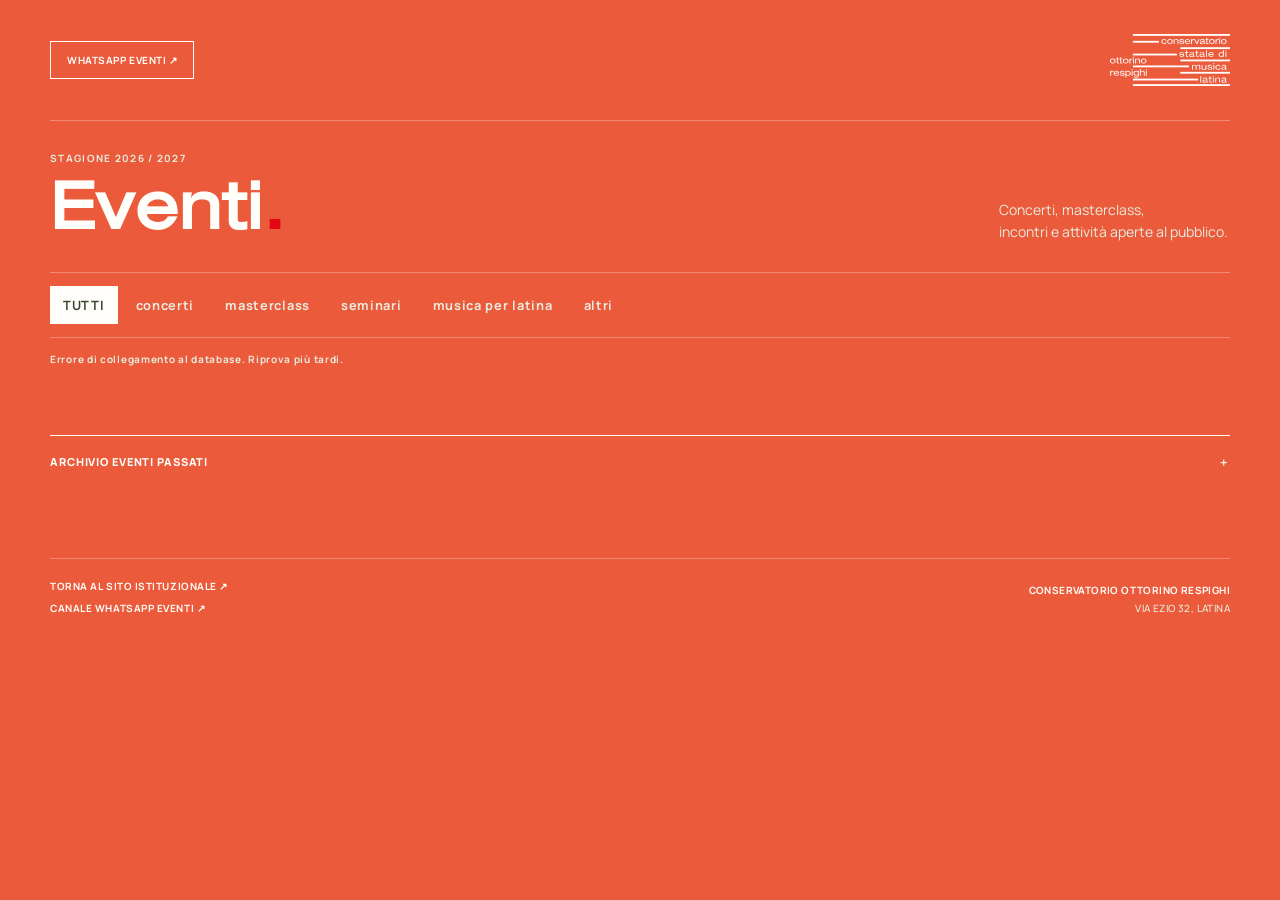
<file: index.html>
<!doctype html>
<html lang="it">
<head>
  <meta charset="utf-8">
  <meta name="viewport" content="width=device-width, initial-scale=1">
  <meta name="theme-color" content="#4a5a3f">
  <meta name="description" content="Concerti, masterclass, seminari e appuntamenti del Conservatorio Ottorino Respighi di Latina.">
  <title>Eventi — Conservatorio Ottorino Respighi</title>
  <link rel="preconnect" href="https://fonts.googleapis.com">
  <link rel="preconnect" href="https://fonts.gstatic.com" crossorigin>
  <link href="https://fonts.googleapis.com/css2?family=DM+Mono:wght@400;500&family=Manrope:wght@400;500;600;700;800&display=swap" rel="stylesheet">
  <link rel="stylesheet" href="style.css?v=20261125-whatsapp-v2">
</head>
<body>
  <div class="page-shell">
    <header class="site-header">
      <a class="institution-link whatsapp-button" href="https://whatsapp.com/channel/0029Vb7EGZfBqbqzpupgpD1J" target="_blank" rel="noopener noreferrer" aria-label="Apri il canale WhatsApp Eventi">WHATSAPP EVENTI ↗</a>
      <a class="wordmark" href="./" aria-label="Eventi Conservatorio Respighi">
        <img src="logo-respighi.svg" alt="Conservatorio Ottorino Respighi" class="site-logo">
      </a>
    </header>

    <main>
      <section class="intro">
        <p class="eyebrow">STAGIONE 2026 / 2027</p>
        <div class="intro-line">
          <h1>Eventi<span>.</span></h1>
          <p class="intro-note">Concerti, masterclass,<br>incontri e attività aperte al pubblico.</p>
        </div>
      </section>

      <section class="toolbar" aria-label="Navigazione eventi">
        <div class="filters" id="filters" aria-label="Filtra per categoria">
          <button class="filter-button active" data-category="Tutti" type="button">TUTTI</button>
          <button class="filter-button" data-category="Concerti" type="button">CONCERTI</button>
          <button class="filter-button" data-category="Masterclass" type="button">MASTERCLASS</button>
          <button class="filter-button" data-category="Seminari" type="button">SEMINARI</button>
          <button class="filter-button" data-category="Musica per Latina" type="button">musica per latina</button>
          <button class="filter-button" data-category="Altri eventi" type="button">ALTRI</button>
        </div>
      </section>

      <div class="status-line" id="status" role="status">Caricamento degli eventi…</div>

      <section id="feed-view" class="feed-view" aria-live="polite">
        <div id="events-list"></div>
        <div class="empty-state hidden" id="empty-state">
          <span class="empty-mark">—</span>
          <p>Non ci sono eventi da mostrare in questa selezione.</p>
        </div>
      </section>

      <section class="archive-section">
        <button class="archive-toggle" id="archive-toggle" type="button" aria-expanded="false">
          <span>ARCHIVIO EVENTI PASSATI</span><span id="archive-symbol">＋</span>
        </button>
        <div class="archive-content hidden" id="archive-content">
          <div id="archive-list"></div>
          <p class="archive-note">Gli eventi passati restano consultabili nell'archivio.</p>
        </div>
      </section>
    </main>

    <footer class="site-footer">
      <div class="footer-links">
        <a href="https://www.conslatina.it/" target="_blank" rel="noopener">TORNA AL SITO ISTITUZIONALE ↗</a>
        <a class="whatsapp-footer-link" href="https://whatsapp.com/channel/0029Vb7EGZfBqbqzpupgpD1J" target="_blank" rel="noopener noreferrer">CANALE WHATSAPP EVENTI ↗</a>
      </div>
      <div>
        <strong>CONSERVATORIO OTTORINO RESPIGHI</strong>
        <span>VIA EZIO 32, LATINA</span>
      </div>
    </footer>
  </div>
  <script src="config.js"></script>
  <script src="script.js"></script>
</body>
</html>
</file>
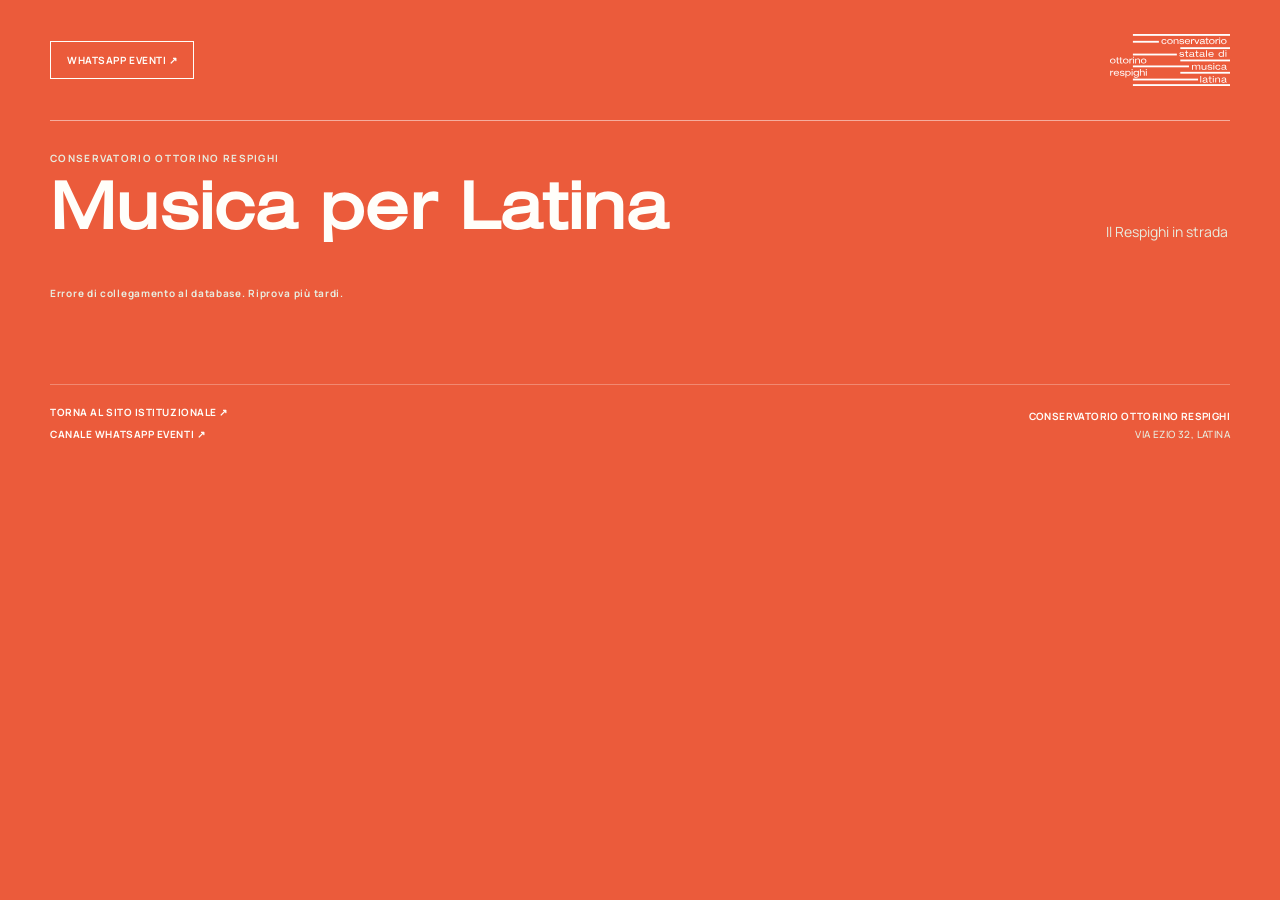
<file: musica-per-latina/index.html>
<!doctype html>
<html lang="it">
<head>
  <meta charset="utf-8">
  <meta name="viewport" content="width=device-width, initial-scale=1">
  <meta name="theme-color" content="#EB5B3B">
  <meta name="description" content="Musica per Latina — Il Respighi in strada.">
  <title>Musica per Latina — Conservatorio Ottorino Respighi</title>
  <link rel="preconnect" href="https://fonts.googleapis.com">
  <link rel="preconnect" href="https://fonts.gstatic.com" crossorigin>
  <link href="https://fonts.googleapis.com/css2?family=DM+Mono:wght@400;500&family=Manrope:wght@400;500;600;700;800&display=swap" rel="stylesheet">
  <link rel="stylesheet" href="../style.css?v=20261125-whatsapp-v2">
</head>
<body class="series-page">
  <div class="page-shell">
    <header class="site-header">
      <a class="institution-link whatsapp-button" href="https://whatsapp.com/channel/0029Vb7EGZfBqbqzpupgpD1J" target="_blank" rel="noopener noreferrer" aria-label="Apri il canale WhatsApp Eventi">WHATSAPP EVENTI ↗</a>
      <a class="wordmark" href="./" aria-label="Musica per Latina">
        <img src="../logo-respighi.svg" alt="Conservatorio Ottorino Respighi" class="site-logo">
      </a>
    </header>

    <main>
      <section class="intro">
        <p class="eyebrow">CONSERVATORIO OTTORINO RESPIGHI</p>
        <div class="intro-line">
          <h1>Musica per Latina</h1>
          <p class="intro-note">Il Respighi in strada</p>
        </div>
      </section>

      <div class="status-line" id="status" role="status">Caricamento degli eventi…</div>
      <section id="feed-view" class="feed-view" aria-live="polite">
        <div id="events-list"></div>
        <div class="empty-state hidden" id="empty-state">
          <span class="empty-mark">—</span>
          <p>Non ci sono eventi in programma.</p>
        </div>
      </section>
    </main>

    <footer class="site-footer">
      <div class="footer-links">
        <a href="https://www.conslatina.it/" target="_blank" rel="noopener">TORNA AL SITO ISTITUZIONALE ↗</a>
        <a class="whatsapp-footer-link" href="https://whatsapp.com/channel/0029Vb7EGZfBqbqzpupgpD1J" target="_blank" rel="noopener noreferrer">CANALE WHATSAPP EVENTI ↗</a>
      </div>
      <div>
        <strong>CONSERVATORIO OTTORINO RESPIGHI</strong>
        <span>VIA EZIO 32, LATINA</span>
      </div>
    </footer>
  </div>
  <script src="../config.js"></script>
  <script>
    window.EVENTS_CONFIG = {
      ...(window.EVENTS_CONFIG || {}),
      sheetName: "Musica per Latina",
      shareUrl: "https://eventirespighi-ui.github.io/eventi-respighi/musica-per-latina/",
      logoUrl: "../logo-respighi.svg",
      showCategory: false,
      showShareCategory: false,
      previewEvents: [{
        id: "MPL-PREVIEW-1",
        published: "SI",
        date: "2027-01-15",
        startTime: "18:00",
        endTime: "19:30",
        title: "Titolo dell’evento",
        subtitle: "Sottotitolo dell’evento",
        description: "Breve descrizione dell’appuntamento. Questo testo si apre dal pulsante Descrizione.",
        location: "Luogo da definire"
      }]
    };
  </script>
  <script src="../script.js"></script>
</body>
</html>
</file>
<file: style.css>
:root {
  --green: #EB5B3B;
  --green-deep: #394632;
  --white: #fffefa;
  --white-soft: #e8ecdf;
  --ink-on-accent: #FFFFFF;
  --line: rgba(255,254,250,.28);
  --red: #E30613;
  --sans: "Manrope", Arial, sans-serif;
  --extended: "Helvetica Neue LT Pro Extended", "Helvetica Neue", Arial, sans-serif;
}
@font-face {
  font-family: "Helvetica Neue LT Pro Extended";
  src: url("assets/fonts/HelveticaNeueLTProEx.otf") format("opentype");
  font-style: normal;
  font-weight: 400;
  font-display: swap;
}
* { box-sizing: border-box; }
html { scroll-behavior: smooth; }
body { margin: 0; background: var(--green); color: var(--white); font-family: var(--sans); -webkit-font-smoothing: antialiased; }
button, a { font: inherit; }
button { color: inherit; }
.page-shell { width: min(1180px, calc(100% - 72px)); margin: 0 auto; }
.site-header { min-height: 66px; display: flex; align-items: center; justify-content: space-between; gap: 20px; border-bottom: 1px solid var(--line); }
.wordmark { display: flex; flex-direction: column; gap: 1px; color: var(--white); text-decoration: none; font-family: var(--sans); font-size: 9px; line-height: 1.35; letter-spacing: .09em; }
.wordmark strong { font-family: var(--sans); font-size: 13px; letter-spacing: .035em; font-weight: 800; }
.institution-link, .site-footer a { color: var(--white); text-decoration: none; font: 700 10px var(--sans); letter-spacing: .055em; }.institution-link:hover, .site-footer a:hover { color: var(--red); }.whatsapp-button { display: inline-flex; align-items: center; justify-content: center; padding: 11px 16px; border: 1px solid var(--white); background: transparent; color: var(--white); transition: background-color .2s ease, color .2s ease; }.institution-link.whatsapp-button { color: var(--white); }.institution-link.whatsapp-button:hover, .institution-link.whatsapp-button:focus-visible, .institution-link.whatsapp-button:active { background: var(--white); color: var(--green-deep); }
.site-footer .footer-links { display: flex; flex-direction: column; align-items: flex-start; align-self: flex-start; gap: 8px; text-align: left; }
.intro { padding: 30px 0 26px; }
.eyebrow, .event-category, .status-line, .archive-toggle, .archive-note { font-family: var(--sans); }
.eyebrow { color: var(--white-soft); font-size: 10px; font-weight: 700; letter-spacing: .13em; margin: 0 0 20px; }
.intro-line { display: flex; justify-content: space-between; align-items: flex-end; gap: 24px; }
h1 { margin: 0; font-size: clamp(42px, 6vw, 64px); line-height: .95; letter-spacing: .02em; font-weight: 800; }
h1 { font-family: var(--extended); }
h1 span { color: var(--red); }
.intro-note { margin: 0 2px 3px 0; color: var(--white-soft); font-size: 14px; line-height: 1.55; }
.toolbar { display: flex; justify-content: space-between; align-items: center; gap: 20px; padding: 13px 0; border-top: 1px solid var(--line); border-bottom: 1px solid var(--line); }
.filters { display: flex; flex-wrap: wrap; gap: 5px; }
.filter-button { border: 1px solid transparent; background: transparent; padding: 9px 12px; cursor: pointer; font: 700 clamp(11px, 1vw, 13px) var(--sans); letter-spacing: .055em; }
.filter-button.active { border-color: var(--white); background: var(--white); color: var(--green-deep); }
.filter-button { color: var(--white-soft); } :root.music-per-latina-theme { --green: #3d63ea; }
.filter-button:hover { border-color: var(--white); color: var(--white); }
.filter-button.active:hover { color: var(--green-deep); }
.filter-button[data-category="Concerti"], .filter-button[data-category="Masterclass"], .filter-button[data-category="Seminari"], .filter-button[data-category="Altri eventi"] {  text-transform: lowercase; }
.status-line { min-height: 42px; display: flex; align-items: center; color: var(--white-soft); font-size: 10px; font-weight: 700; letter-spacing: .07em; }
.event-item { display: grid; grid-template-columns: 205px minmax(0, 1fr) 235px; gap: 26px; padding: 45px 0 48px; border-bottom: 1px solid var(--line); }
.event-date { color: var(--white); font-family: var(--sans); font-size: clamp(19px, 2vw, 25px); line-height: 1.18; letter-spacing: -.055em; font-weight: 800; }
.event-date .weekday { display: block; color: var(--ink-on-accent); font-size: 15px; line-height: 1.4; letter-spacing: .02em; font-weight: 600; text-transform: lowercase; font-variant-caps: normal; margin-top: 7px; }
.event-date .weekday { font-family: var(--extended); }
.event-main { min-width: 0; }
.event-category { color: var(--ink-on-accent); font-size: 18px; font-weight: 800; letter-spacing: .02em; text-transform: uppercase; margin: 0 0 8px; }
.event-category.extended-category { font-family: var(--extended); text-transform: lowercase; }
.event-title { margin: 0 0 10px; color: var(--white); font-size: clamp(30px, 3.3vw, 42px); line-height: 1.08; letter-spacing: -.065em; font-weight: 800; }
.event-subtitle { margin: -2px 0 12px; color: var(--white); font-size: 17px; line-height: 1.45; font-weight: 500; }
.event-description { max-width: 660px; color: var(--white); font-size: 15px; line-height: 1.65; white-space: pre-line; }
.event-image { display: block; grid-column: 1 / -1; width: 100%; height: auto; object-fit: contain; object-position: left top; }
.event-side { display: flex; flex-direction: column; align-items: flex-start; gap: 9px; padding-top: 1px; }
.event-meta { color: var(--white); font-family: var(--sans); font-size: 16px; line-height: 1.5; font-weight: 600; }
.event-meta:first-child { font-weight: 800; }
.event-actions { display: flex; flex-direction: column; align-items: flex-start; gap: 9px; margin-top: 9px; }
.event-action { color: var(--white); text-decoration: none; border-bottom: 1px solid rgba(255,254,250,.55); padding: 0 0 3px; font: 700 10px var(--sans); letter-spacing: .045em; width: fit-content; background: none; border-top: 0; border-left: 0; border-right: 0; cursor: pointer; }
.event-action:hover { color: var(--red); border-color: var(--red); }
.share-options { display: flex; flex-wrap: wrap; align-items: center; gap: 8px; max-width: 100%; }
.share-format { border: 1px solid var(--line); background: transparent; color: var(--white-soft); padding: 5px 8px; cursor: pointer; font: 700 9px var(--sans); letter-spacing: .045em; }
.share-format:hover { border-color: var(--white); color: var(--white); }
.share-format:disabled { opacity: .55; cursor: wait; }
.share-status { flex-basis: 100%; color: var(--white-soft); font: 500 9px/1.45 var(--sans); }
.description-toggle { display: inline-flex; align-items: center; gap: 9px; margin: 0 0 5px; font-size: 12px; }
.description-panel { max-width: 660px; padding: 12px 0 2px; }
.description-panel .event-description { margin: 0; }
.empty-state { padding: 50px 0; color: var(--white-soft); font-size: 13px; }
.empty-mark { color: var(--red); font-size: 30px; }
.hidden { display: none !important; }
.archive-section { margin-top: 55px; border-top: 1px solid var(--white); }
.archive-toggle { width: 100%; border: 0; background: none; padding: 18px 0; display: flex; justify-content: space-between; cursor: pointer; color: var(--white); font-size: 11px; font-weight: 800; letter-spacing: .08em; text-align: left; }
.archive-content { border-top: 1px solid var(--line); }
.archive-content .event-item { grid-template-columns: 205px minmax(0, 1fr) 235px; padding: 45px 0 48px; }
.archive-content .event-title { font-size: clamp(25px, 2.8vw, 34px); }
.archive-note { color: var(--white-soft); font-size: 10px; padding: 12px 0 25px; }
.site-footer { display: flex; justify-content: space-between; align-items: flex-end; gap: 20px; margin-top: 70px; padding: 20px 0 27px; border-top: 1px solid var(--line); }
.site-footer div { display: flex; flex-direction: column; gap: 4px; text-align: right; font: 700 10px var(--sans); letter-spacing: .04em; }
.site-footer div span { color: var(--white-soft); font-weight: 500; }
@media (max-width: 760px) {
  .page-shell { width: calc(100% - 36px); }
  .site-header { min-height: 62px; }
  .institution-link { font-size: 8px; }
  .intro { padding: 25px 0 22px; }
  .intro-line { align-items: flex-start; flex-direction: column; gap: 9px; }
  h1 { font-size: clamp(44px, 14vw, 64px); }
  .intro-note br { display: none; }
  .toolbar { align-items: flex-start; flex-direction: column; gap: 10px; }
  .filters { gap: 2px; }
  .filter-button { padding: 8px; font-size: clamp(11px, 2.6vw, 13px); }
  
  .event-item, .archive-content .event-item { grid-template-columns: 1fr; gap: 9px; padding: 32px 0 34px; }
  .event-date { font-size: 22px; }
  .event-date .weekday { display: inline; margin-left: 7px; font-size: 14px; text-transform: lowercase; font-variant-caps: normal; }
  .event-title { font-size: clamp(29px, 8vw, 36px); margin-bottom: 8px; }
  .event-category { margin-bottom: 6px; font-size: 17px; }
  .event-side { padding-top: 3px; gap: 4px; }
  .event-meta { font-size: 13px; }
  .event-actions { flex-direction: row; flex-wrap: wrap; gap: 14px; margin-top: 7px; }
  .site-footer { align-items: flex-start; flex-direction: column; margin-top: 50px; }
  .site-footer div { align-self: flex-end; }
}
@media (max-width: 390px) {
  .page-shell { width: calc(100% - 28px); }
  .wordmark { font-size: 8px; }
  .wordmark strong { font-size: 11px; }
  .institution-link { max-width: 105px; text-align: right; line-height: 1.4; }
  .event-date { font-size: 20px; }
}
.site-logo {
  display: block;
  width: auto;
  height: 120px;
  max-width: 220px;
  object-fit: contain;
}
@media (max-width: 760px) {
  .site-logo {
    height: 90px;
    max-width: 170px;
  }
}
.series-page h1 { max-width: 760px; }
.series-page h1 span { color: inherit; }
.series-page .site-header {
  border-bottom: 1px solid rgba(255, 255, 255, 0.5);
}
</file>
